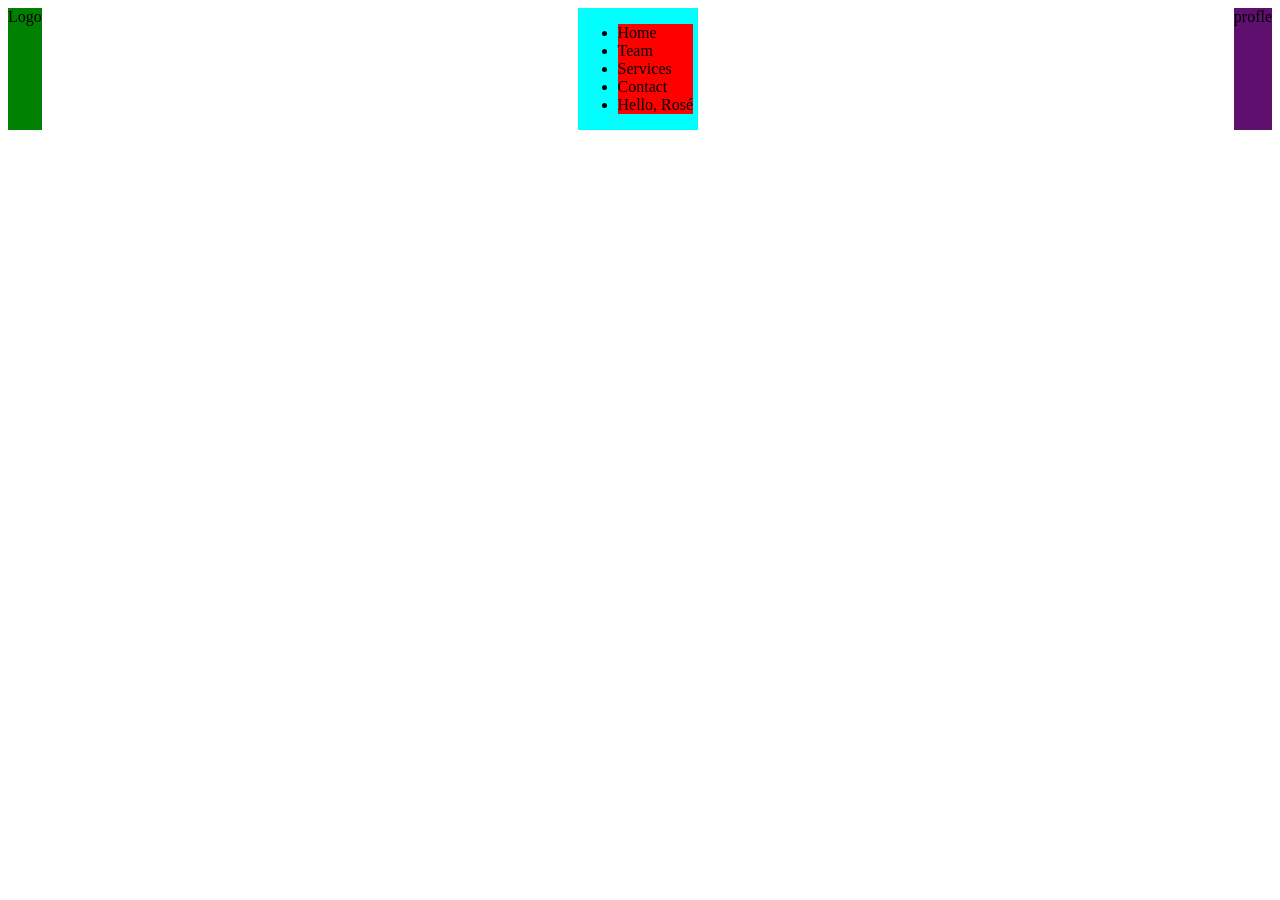
<file: bai_tap_flex.html>
<!DOCTYPE html>
<html lang="en">
<head>
    <meta charset="UTF-8">
    <meta http-equiv="X-UA-Compatible" content="IE=edge">
    <meta name="viewport" content="width=device-width, initial-scale=1.0">
    <title>Menu</title>
    <link rel="stylesheet" href="bai_tap_flex.css">
</head>
<body>
    <div class="header">
        <div class="logo">
            Logo
        </div>
        <div class="menu">
            <ul>
                <li>Home</li>
                <li>Team</li>
                <li>Services</li>
                <li>Contact</li>
                <li>Hello, Rosé </li>
            </ul>
        </div>
        <div class="profile">
            profle
            <a href=" https://lh3.googleusercontent.com/BqpEKbt45Y4klYQm1f-kG-3pb53mRG3PGgR9E5Xv2rVF0czYJ1_tm8Tv991lSpDw9FDng47XeWfvIR_wlWcNYPYgSJ5Yr9WPAqSBlcvA"></a>
        </div>
        
    </div>
    
</body>
</html>
</file>
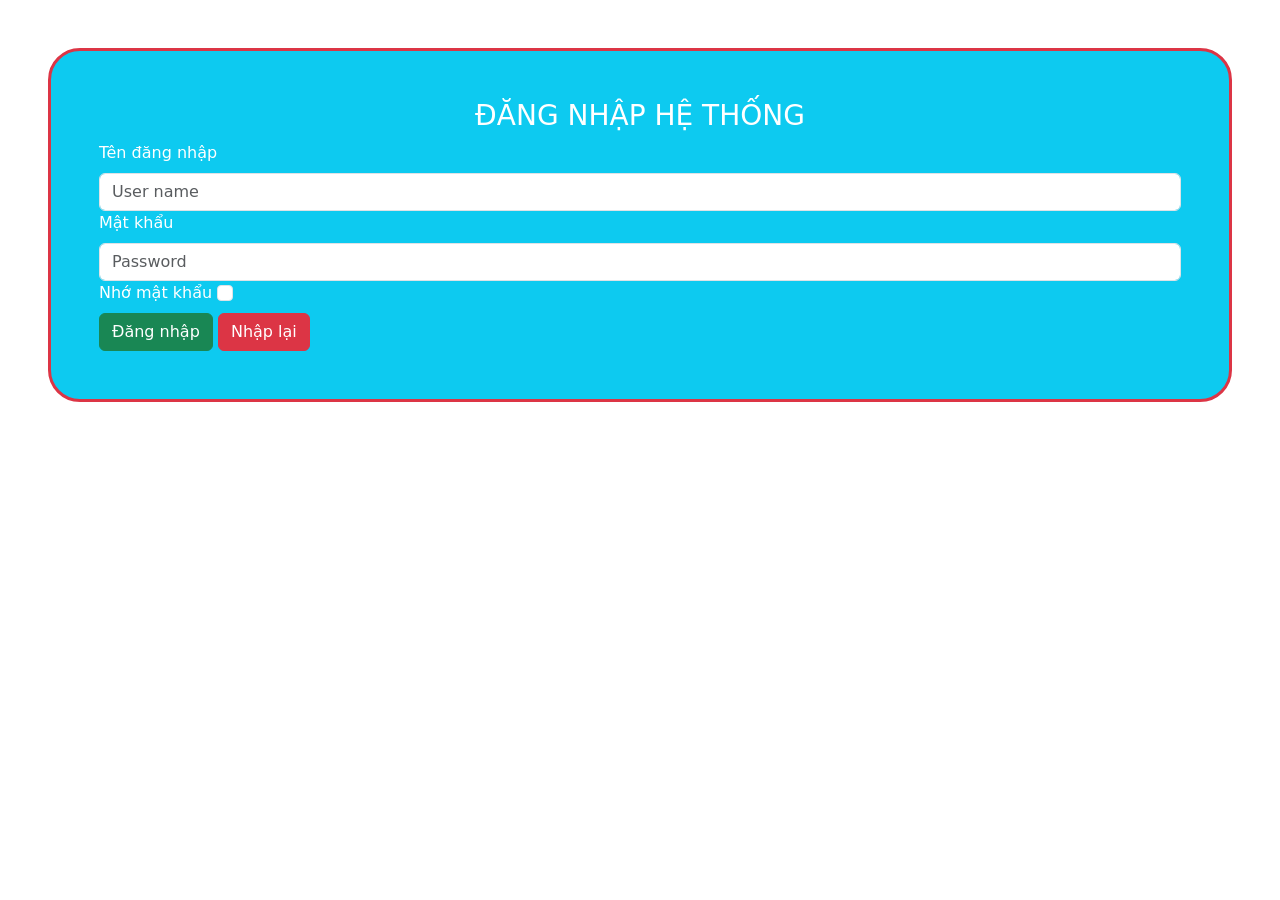
<file: form_login.html>
<!DOCTYPE html>
<html lang="en">
<head>
    <meta charset="UTF-8">
    <meta name="viewport" content="width=device-width, initial-scale=1.0">
    <title>Đăng nhập hệ thống</title>
    <link href="https://cdn.jsdelivr.net/npm/bootstrap@5.3.0-alpha1/dist/css/bootstrap.min.css" rel="stylesheet" integrity="sha384-GLhlTQ8iRABdZLl6O3oVMWSktQOp6b7In1Zl3/Jr59b6EGGoI1aFkw7cmDA6j6gD" crossorigin="anonymous">
</head>
<body>
    <div class="rounded-5 bg-info bg.gradient text-white m-5 border border-danger border-3 p-5">
    <h3 class="text-center text-uppercase">Đăng nhập hệ thống</h3>
    <form action="" method="get"></form>
    <div>
    <label class="form-label" for="">Tên đăng nhập</label>
    <input class="form-control" placeholder="User name" required type="text" name="tendangnhap" id="tendangnhap">
</div>
<div>
    <label class="form-label" for="matkhau">Mật khẩu</label>
    <input class="form-control" placeholder="Password" required type="password" name="matkhau" id="matkhau">
</div>
    <label class="form-label" for="nhomatkhau">Nhớ mật khẩu</label>
    <input class="form-check-input" type="checkbox" name="nhomatkhau" id="nhomatkhau">
<div>
    <button class="btn btn-success" type="submit">Đăng nhập</button>
    <button class="btn btn-danger" type="reset">Nhập lại</button>
</div>
</div>
</body>
</html>
</file>
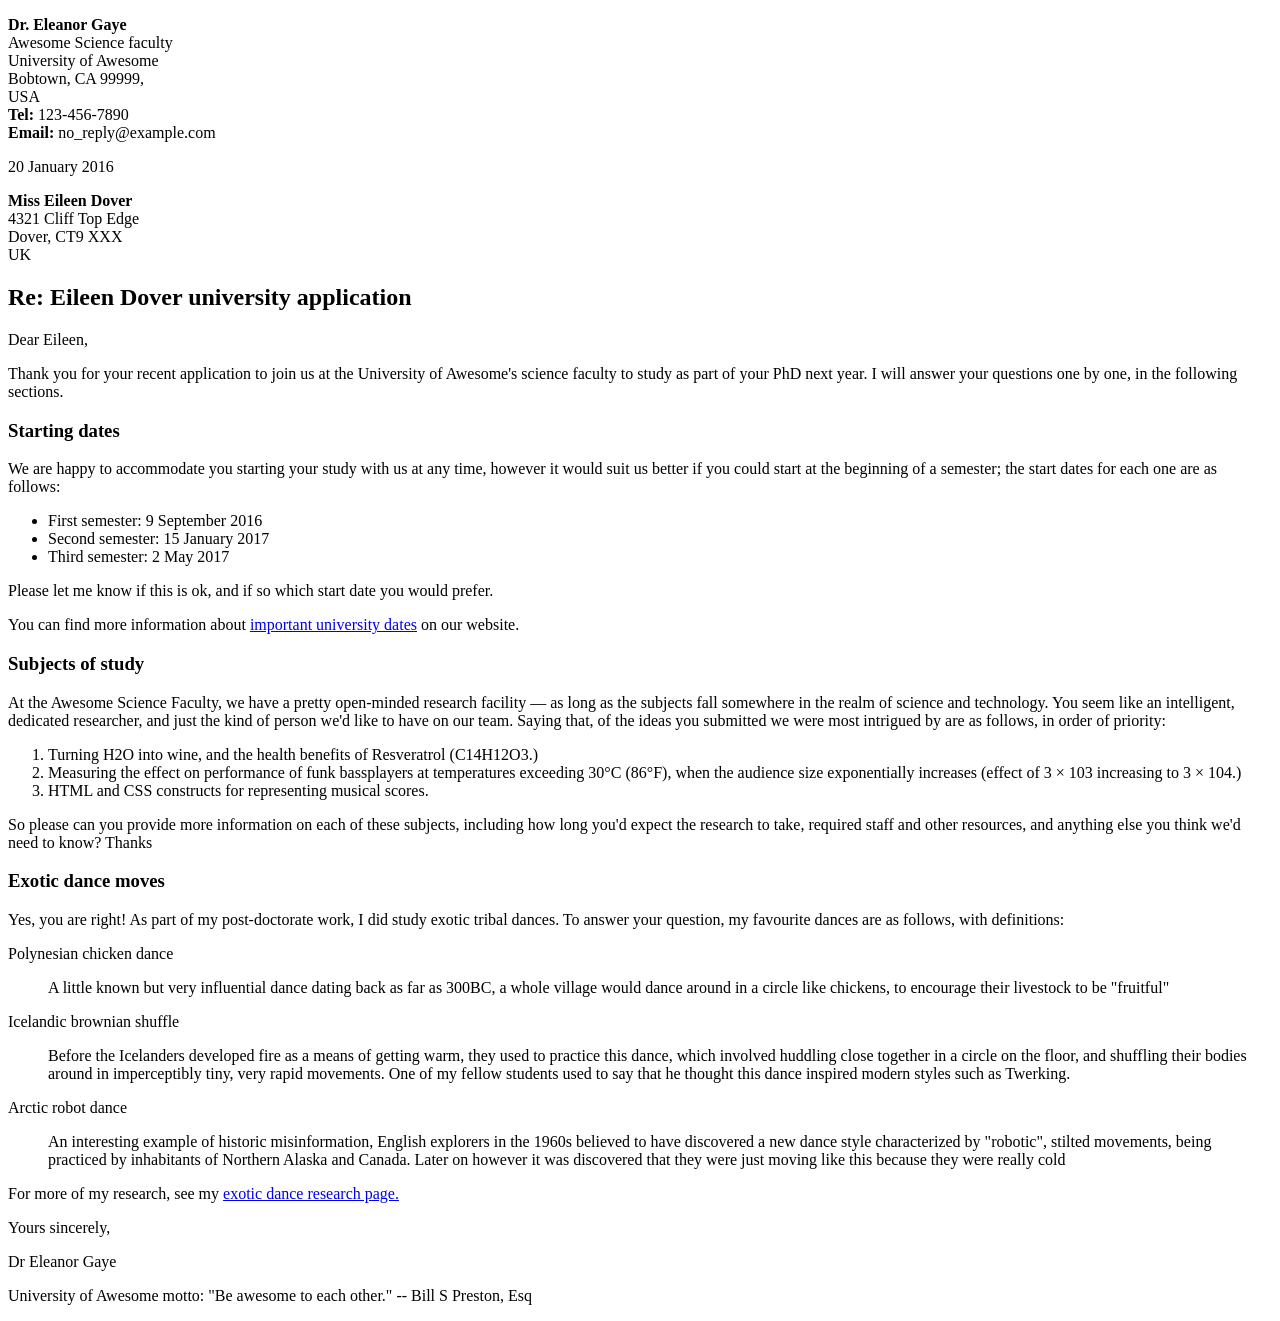
<file: letter.html>
<!DOCTYPE html>
<html lang="en">
<head>
    <meta charset="UTF-8">
    <meta http-equiv="X-UA-Compatible" content="IE=edge">
    <meta name="viewport" content="width=device-width, initial-scale=1.0">
    <title>bức thư</title>
</head>
<body>
    <p><b>Dr. Eleanor Gaye</b><br>
        Awesome Science faculty<br>
        University of Awesome<br>
        Bobtown, CA 99999,<br>
        USA<br>
    <b>Tel: </b>123-456-7890<br>
    <b>Email: </b>no_reply@example.com</p>

    <p>20 January 2016</p>
    <p><b>Miss Eileen Dover</b><br>
        4321 Cliff Top Edge<br>
        Dover, CT9 XXX<br>
        UK</p>
<h2>
    Re: Eileen Dover university application
</h2>
<p>
    Dear Eileen,<br>
    </p>
    <p>Thank you for your recent application to join us at the University of Awesome's science faculty to study as part of your PhD next year. I will answer your questions one by one, in the following sections.</p>
<h3>Starting dates</h3>
<p>We are happy to accommodate you starting your study with us at any time, however it would suit us better if you could start at the beginning of a semester; the start dates for each one are as follows:</p>
    <ul>
        <li>First semester: 9 September 2016</li>
        <li>Second semester: 15 January 2017</li>
        <li>Third semester: 2 May 2017 </li>
    </ul>
<p>Please let me know if this is ok, and if so which start date you would prefer.</p>
<p>You can find more information about <a href="#">important university dates</a> on our website.</p>
<h3>Subjects of study</h3>
<p>At the Awesome Science Faculty, we have a pretty open-minded research facility — as long as the subjects fall somewhere in the realm of science and technology. You seem like an intelligent, dedicated researcher, and just the kind of person we'd like to have on our team. Saying that, of the ideas you submitted we were most intrigued by are as follows, in order of priority:
</p>
<ol>
    <li>Turning H2O into wine, and the health benefits of Resveratrol (C14H12O3.)</li>
    <li>Measuring the effect on performance of funk bassplayers at temperatures exceeding 30°C (86°F), when the audience size exponentially increases (effect of 3 × 103 increasing to 3 × 104.) </li>
    <li>HTML and CSS constructs for representing musical scores.</li>
</ol>
<p>So please can you provide more information on each of these subjects, including how long you'd expect the research to take, required staff and other resources, and anything else you think we'd need to know? Thanks</p>
<h3>Exotic dance moves</h3>
<p>Yes, you are right! As part of my post-doctorate work, I did study exotic tribal dances. To answer your question, my favourite dances are as follows, with definitions:</p>
<p>Polynesian chicken dance
    <dd>A little known but very influential dance dating back as far as 300BC, a whole village would dance around in a circle like chickens, to encourage their livestock to be "fruitful"</dd>
</p>
<p>Icelandic brownian shuffle</p>
<dd>Before the Icelanders developed fire as a means of getting warm, they used to practice this dance, which involved huddling close together in a circle on the floor, and shuffling their bodies around in imperceptibly tiny, very rapid movements. One of my fellow students used to say that he thought this dance inspired modern styles such as Twerking.</dd>
<p>Arctic robot dance</p>
<dd>An interesting example of historic misinformation, English explorers in the 1960s believed to have discovered a new dance style characterized by "robotic", stilted movements, being practiced by inhabitants of Northern Alaska and Canada. Later on however it was discovered that they were just moving like this because they were really cold</dd>
<p>For more of my research, see my <a href="#">exotic dance research page.</a></p>
<p>Yours sincerely,</p>
<p>Dr Eleanor Gaye</p>
<p>University of Awesome motto: "Be awesome to each other." -- Bill S Preston, Esq</p>
</body>
</html>
</file>
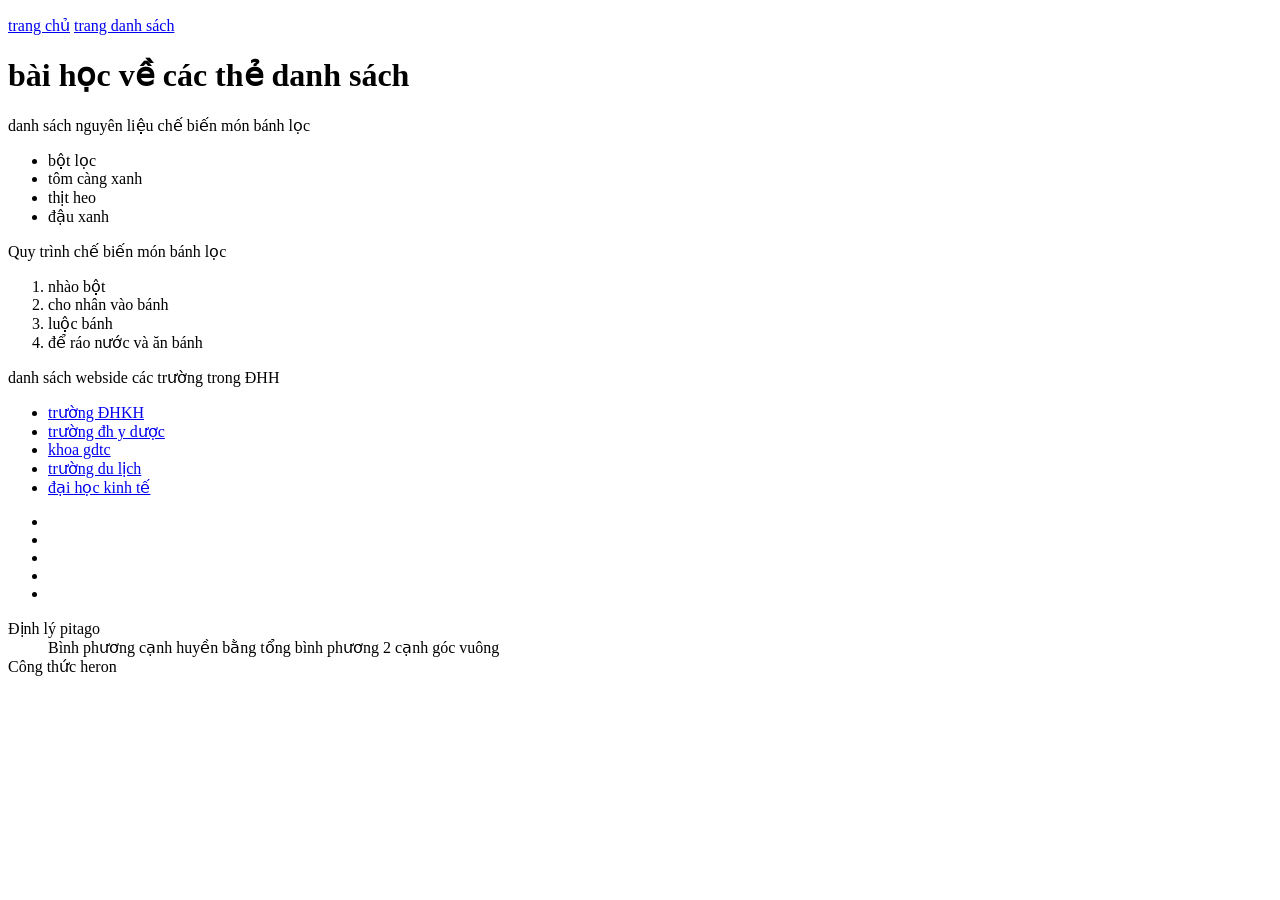
<file: list.html>
<!DOCTYPE html>
<html lang="en">
<head>
    <meta charset="UTF-8">
    <meta http-equiv="X-UA-Compatible" content="IE=edge">
    <meta name="viewport" content="width=device-width, initial-scale=1.0">
    <title>bài học về danh sách</title>
</head>
<body>
    <p>
        <a href="index.html">trang chủ</a>
        <a href="list.html">trang danh sách</a>
    </p>
    <h1>bài học về các thẻ danh sách</h1>
    <!--ul = unordered list-->
    <p> danh sách nguyên liệu chế biến món bánh lọc </p>

<ul>
    <!--li=list item-->
    <li> bột lọc</li>
    <li>tôm càng xanh</li>
    <li>thịt heo</li>
    <li>đậu xanh</li>
</ul>
    <!--ol=ordered list-->
    <p>Quy trình chế biến món bánh lọc</p>
    <ol>
        <li>nhào bột</li>
        <li>cho nhân vào bánh</li>
        <li>luộc bánh</li>
        <li>để ráo nước và ăn bánh</li>
    </ol>
<p>danh sách webside các trường trong ĐHH</p>

    <ul>
        <li><a target="_blank" href="_https://husc.edu.vn">trường ĐHKH</a></li>
        <li><a target="_blank" href="#">trường đh y dược</a></li>
        <li><a href="#">khoa gdtc</a></li>
        <li><a href="#">trường du lịch</a></li>
        <li><a href="#">đại học kinh tế</a></li>
    </ul>
    <ul>
            <li><a href=""></a></li>
            <li><a href=""></a></li>
            <li><a href=""></a></li>
            <li><a href=""></a></li>
            <li><a href=""></a></li>
    </ul>
    <!--dl = description list-->
    <!--dt =definition term-->
    <!--dd=description definition-->
    <dl>
        <dt>Định lý pitago</dt>
        <dd>Bình phương cạnh huyền bằng tổng bình phương 2 cạnh góc vuông</dd>
        <dt>Công thức heron</dt>
        <dd></dd>
    </dl>


</body>
</html>
</file>
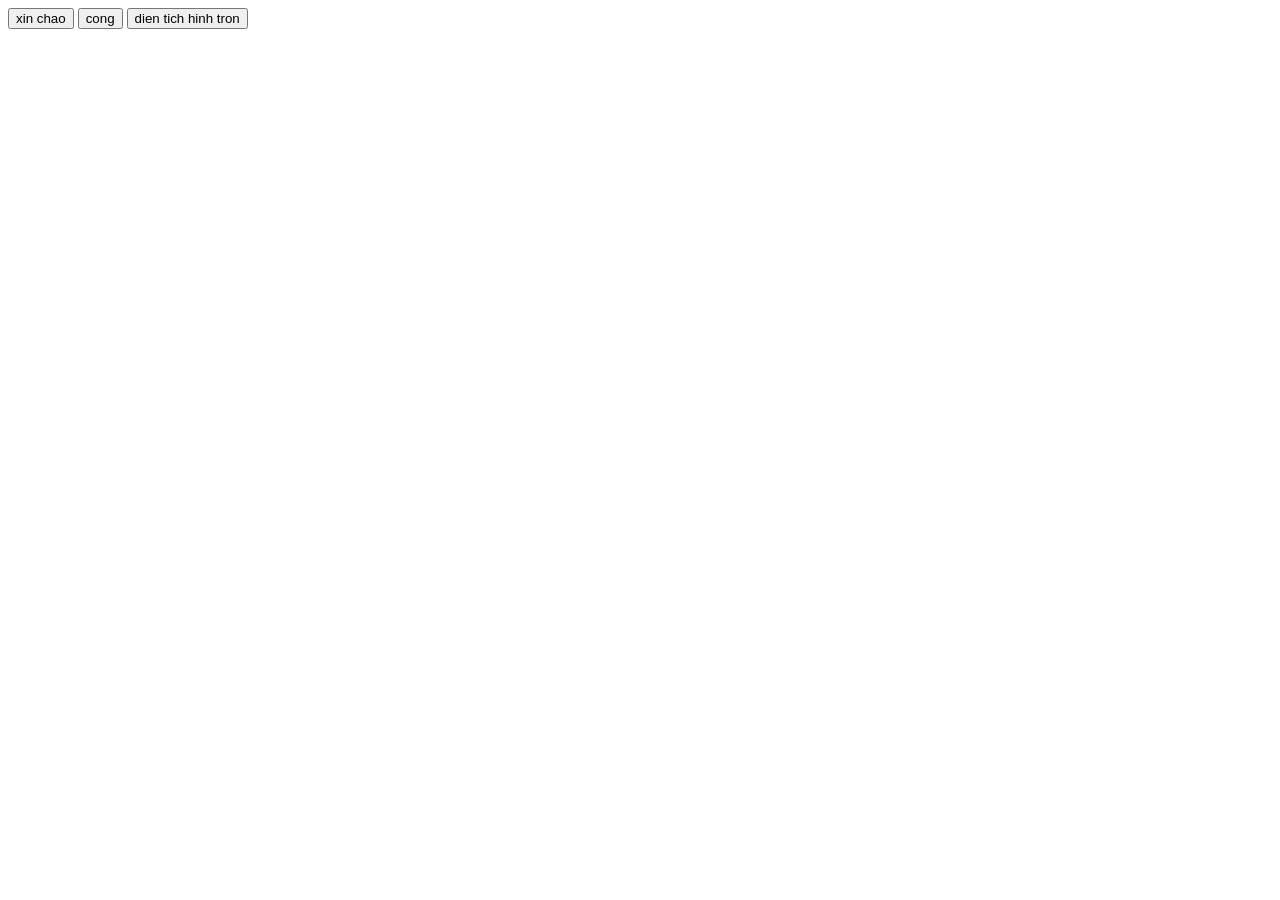
<file: math.html>
<!DOCTYPE html>
<html lang="en">
<head>
    <meta charset="UTF-8">
    <meta http-equiv="X-UA-Compatible" content="IE=edge">
    <meta name="viewport" content="width=device-width, initial-scale=1.0">
    <title>Bai hoc ve js</title>
    
</head>
<body>
    <button onclick="showAlert('hello world')">xin chao</button>
    <button onclick="add(5,10)">cong</button>
    <button ondblclick="areaCircle(10)">dien tich hinh tron</button>
    <p id="result"></p>
    
    <script src="script.js"></script>

</body>
</html>
</file>
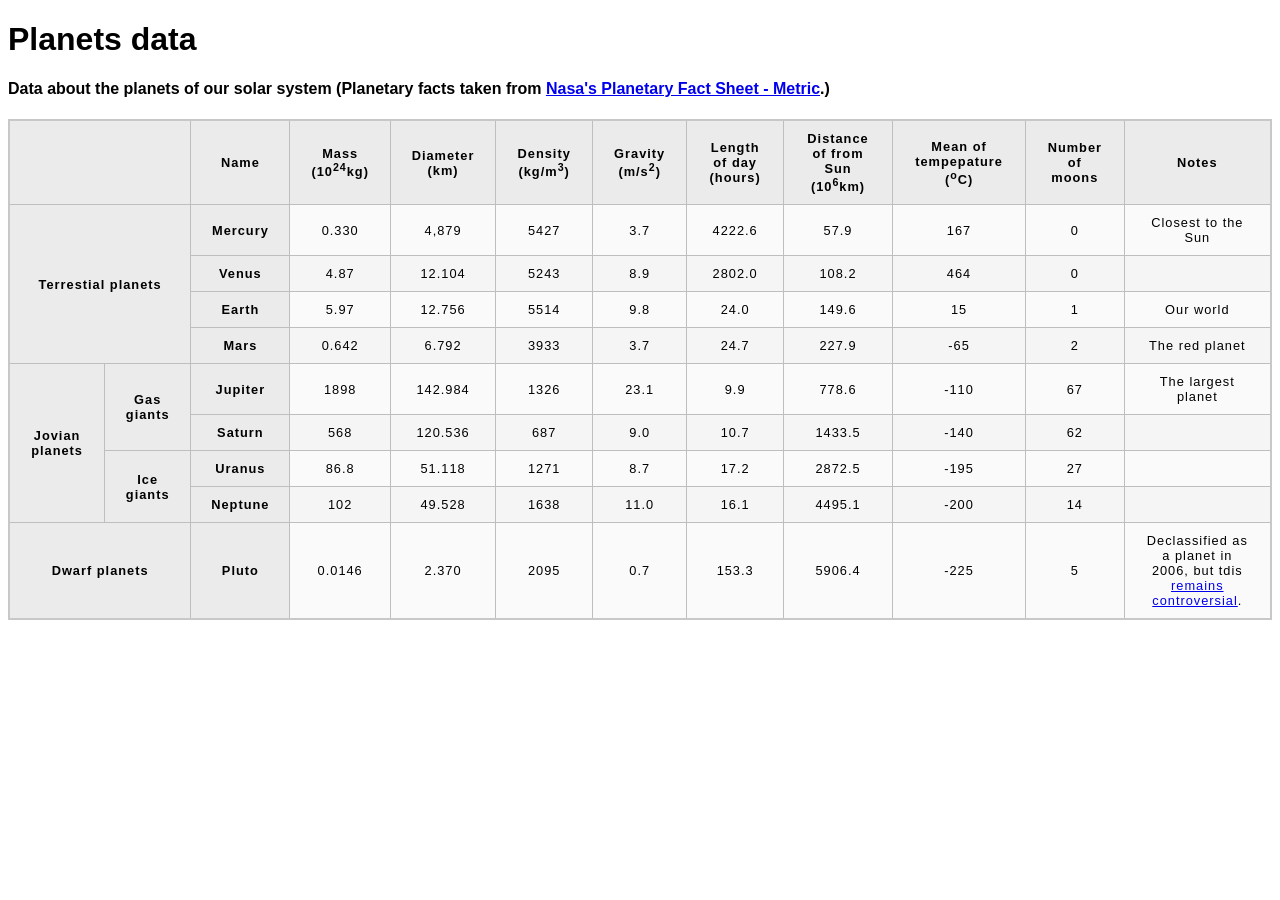
<file: table.html>
<!DOCTYPE html>
<html lang="en">
<head>
    <meta charset="UTF-8">
    <meta http-equiv="X-UA-Compatible" content="IE=edge">
    <meta name="viewport" content="width=device-width, initial-scale=1.0">
    <title>Planetdata</title>
    <link rel="alternate" href="css/minimal-table" type="application/atom+xml" title="Atom">
</head>

<body>
    <h1>Planets data</h1>
    <h4>Data about the planets of our solar system (Planetary facts taken from <a href="http://nssdc.gsfc.nasa.gov/planetary/factsheet/">Nasa's Planetary Fact Sheet - Metric</a>.)</h4>
    <table>
        <style>
            html {
  font-family: sans-serif;
}

table {
  border-collapse: collapse;
  border: 2px solid rgb(200,200,200);
  letter-spacing: 1px;
  font-size: 0.8rem;
}

td, th {
  border: 1px solid rgb(190,190,190);
  padding: 10px 20px;
}

th {
  background-color: rgb(235,235,235);
}

td {
  text-align: center;
}

tr:nth-child(even) td {
  background-color: rgb(250,250,250);
}

tr:nth-child(odd) td {
  background-color: rgb(245,245,245);
}

caption {
  padding: 10px;
}

        </style>
        
        <tr>
            <th colspan="2"></th>
            <th>Name</th>
            <th>Mass (10<sup>24</sup>kg)</th>
            <th>Diameter (km)</th>
            <th>Density (kg/m<sup>3</sup>)</th>
            <th>Gravity (m/s<sup>2</sup>)</th>
            <th>Length of day (hours)</th>
            <th>Distance of from Sun (10<sup>6</sup>km)</th>
            <th>Mean of tempepature (<sup>o</sup>C)</th>
            <th>Number of moons</th>
            <th>Notes</th>
        </tr>
        <tr>
            <th colspan="2" rowspan="4">Terrestial planets</th>
            <th>Mercury</th>
            <td>0.330</td>
            <td>4,879</td>
            <td>5427</td>
            <td>3.7</td>
            <td>4222.6</td>
            <td>57.9</td>
            <td>167</td>
            <td>0</td>
            <td>Closest to the Sun</td>
        </tr>
        <tr>
           
            <th>Venus</th>
            <td>4.87</td>
            <td>12.104</td>
            <td>5243</td>
            <td>8.9</td>
            <td>2802.0</td>
            <td>108.2</td>
            <td>464</td>
            <td>0</td>
            <td></td>
        </tr>
        <tr>
            
            <th>Earth</th>
            <td>5.97</td>
            <td>12.756</td>
            <td>5514</td>
            <td>9.8</td>
            <td>24.0</td>
            <td>149.6</td>
            <td>15</td>
            <td>1</td>
            <td>Our world</td>
        </tr>
        <tr>
            
            <th>Mars</th>
            <td>0.642</td>
            <td>6.792</td>
            <td>3933</td>
            <td>3.7</td>
            <td>24.7</td>
            <td>227.9</td>
            <td>-65</td>
            <td>2</td>
            <td>The red planet</td>
        </tr>
        <tr>
            <th rowspan="4">Jovian planets</th>
            <th rowspan="2">Gas giants</th>
            <th>Jupiter</th>
            <td>1898</td>
            <td>142.984</td>
            <td>1326</td>
            <td>23.1</td>
            <td>9.9</td>
            <td>778.6</td>
            <td>-110</td>
            <td>67</td>
            <td>The largest planet</td>
        </tr>
        <tr>
            
            <th>Saturn</th>
            <td>568</td>
            <td>120.536</td>
            <td>687</td>
            <td>9.0</td>
            <td>10.7</td>
            <td>1433.5</td>
            <td>-140</td>
            <td>62</td>
            <td></td>
        </tr>
        <tr>
            
            <th rowspan="2">Ice giants</th>
            <th>Uranus</th>
            <td>86.8</td>
            <td>51.118</td>
            <td>1271</td>
            <td>8.7</td>
            <td>17.2</td>
            <td>2872.5</td>
            <td>-195</td>
            <td>27</td>
            <td></td>
        </tr>
        <tr>
            
            <th>Neptune</th>
            <td>102</td>
            <td>49.528</td>
            <td>1638</td>
            <td>11.0</td>
            <td>16.1</td>
            <td>4495.1</td>
            <td>-200</td>
            <td>14</td>
            <td></td>
        </tr>
        <tr>
            <th colspan="2">Dwarf planets</th>
            <th>Pluto</th>
            <td>0.0146</td>
            <td>2.370</td>
            <td>2095</td>
            <td>0.7</td>
            <td>153.3</td>
            <td>5906.4</td>
            <td>-225</td>
            <td>5</td>
            <td>Declassified as a planet in 2006, but tdis <a href="http://www.usatoday.com/story/tech/2014/10/02/pluto-planet-solar-system/16578959/">remains controversial</a>.
            </th>
        </tr>
    </table>
</body>
</html>
</file>
<file: bai_tap_flex.css>
.header {
    display: flex;
    flex-direction: row;
    justify-content: space-between;
}
.header > div {
    background: aqua;
    min-width: 200 px;
}
.header .logo{
    background: green;
}
.header .profile{
    background: rgb(95, 15, 110);
}
.header .menu .ul{
    list-style: none;
    display:flex;
    justify-content: space-between;
    padding: 0 px;
    margin: 0 px;
}
.header .menu ul li{
    background: red;
    padding: 10 px;
    margin: 0 5px 0 0 ;
}
.header .menu ul li :last-child{
    margin: 0 px;
}
.header .menu ul li :hover{
    background-hover: chocolate;
}
</file>
